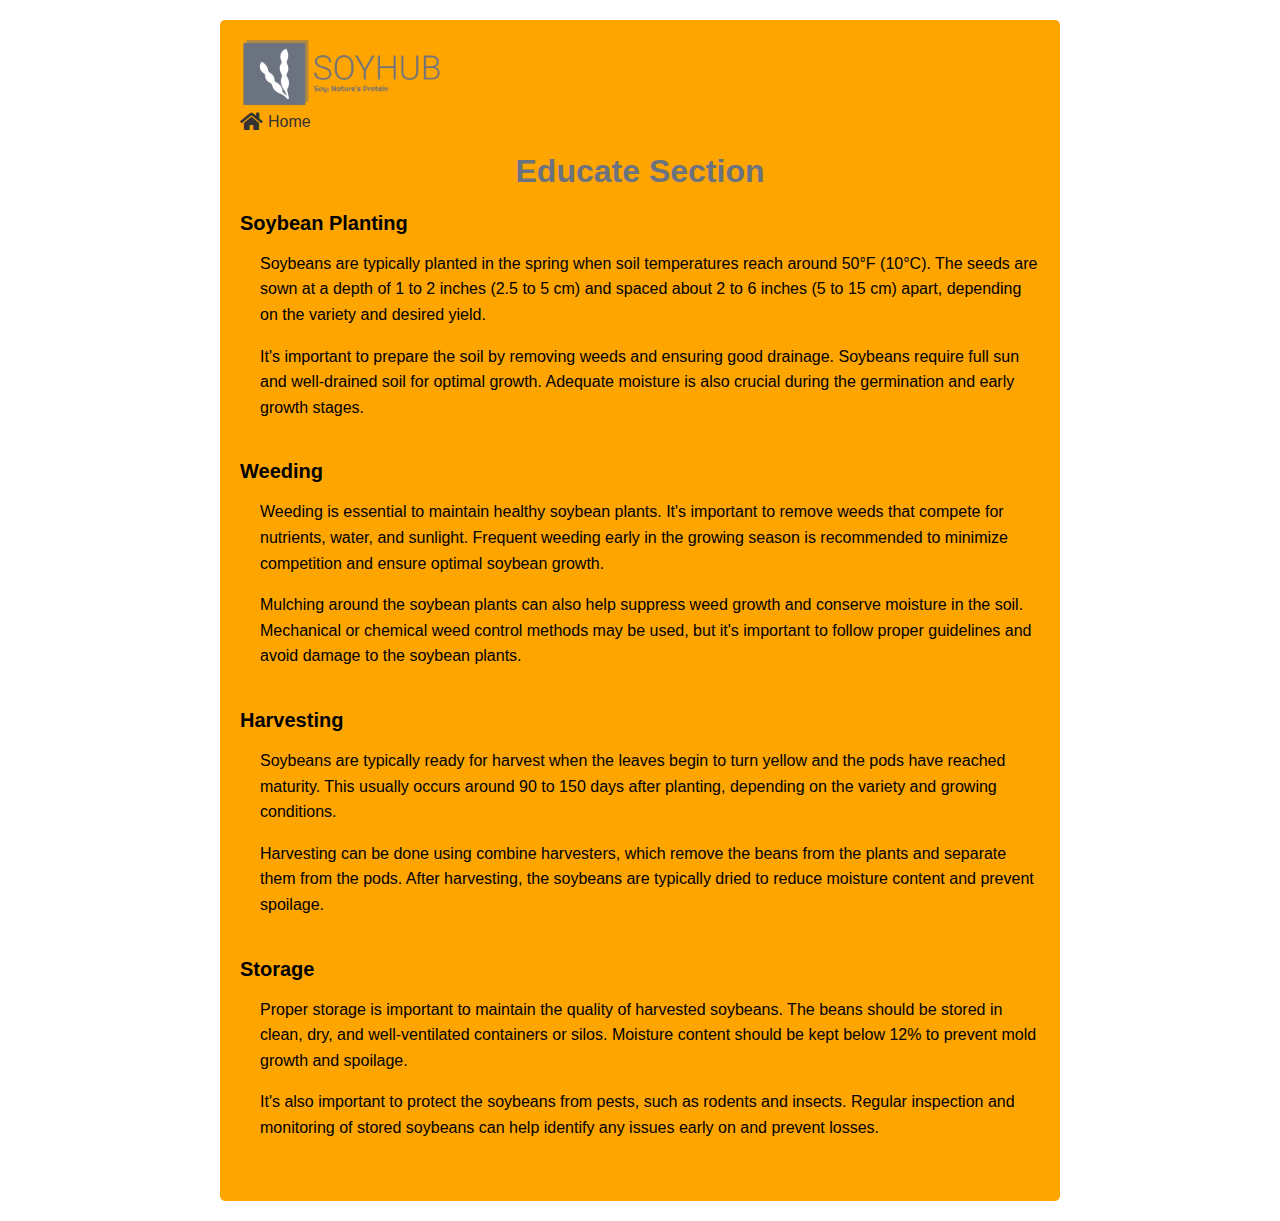
<file: educate.html>
<!DOCTYPE html>
<html lang="en">
<head>
  <meta charset="UTF-8">
  <meta name="viewport" content="width=device-width, initial-scale=1.0">
  <title>Soybean Education</title>
  <link rel="icon" href="logo-no-background.png">

  <style>
    body {
      font-family: Arial, sans-serif;
      margin: 0;
      padding: 20px;
    }

    .container {
      max-width: 800px;
      margin: 0 auto;
      background-color: orange;
      padding: 20px;
      border-radius: 5px;
    }

    h1 {
      color: rgb(107,114,128);
      text-align: center;
    }

    p {
      line-height: 1.6;
    }

    .section {
      margin-bottom: 40px;
    }

    .section-title {
      font-size: 20px;
      font-weight: bold;
      margin-bottom: 10px;
    }

    .section-content {
      margin-left: 20px;
    }
    .home-link {
      display: flex;
      align-items: center;
      color: #333;
      text-decoration: none;
      margin-bottom: 20px;
    }

    .home-icon {
      font-size: 20px;
      margin-right: 5px;
    }
  </style>
    <link rel="stylesheet" href="https://cdnjs.cloudflare.com/ajax/libs/font-awesome/5.15.3/css/all.min.css">
</head>
<body>
  <div class="container">
    <a href="index.html" class="logo"><img src="logo-no-background.png" width= 200px></a>
    <a href="index.html" class="home-link">
      <i class="fas fa-home home-icon"></i>
      Home
    </a>
    <h1>Educate Section</h1>
    <div class="section">
      <h2 class="section-title">Soybean Planting</h2>
      <div class="section-content">
        <p>
          Soybeans are typically planted in the spring when soil temperatures reach around 50°F (10°C). The seeds are sown at a depth of 1 to 2 inches (2.5 to 5 cm) and spaced about 2 to 6 inches (5 to 15 cm) apart, depending on the variety and desired yield.
        </p>
        <p>
          It's important to prepare the soil by removing weeds and ensuring good drainage. Soybeans require full sun and well-drained soil for optimal growth. Adequate moisture is also crucial during the germination and early growth stages.
        </p>
      </div>
    </div>

    <div class="section">
      <h2 class="section-title">Weeding</h2>
      <div class="section-content">
        <p>
          Weeding is essential to maintain healthy soybean plants. It's important to remove weeds that compete for nutrients, water, and sunlight. Frequent weeding early in the growing season is recommended to minimize competition and ensure optimal soybean growth.
        </p>
        <p>
          Mulching around the soybean plants can also help suppress weed growth and conserve moisture in the soil. Mechanical or chemical weed control methods may be used, but it's important to follow proper guidelines and avoid damage to the soybean plants.
        </p>
      </div>
    </div>

    <div class="section">
      <h2 class="section-title">Harvesting</h2>
      <div class="section-content">
        <p>
          Soybeans are typically ready for harvest when the leaves begin to turn yellow and the pods have reached maturity. This usually occurs around 90 to 150 days after planting, depending on the variety and growing conditions.
        </p>
        <p>
          Harvesting can be done using combine harvesters, which remove the beans from the plants and separate them from the pods. After harvesting, the soybeans are typically dried to reduce moisture content and prevent spoilage.
        </p>
      </div>
    </div>

    <div class="section">
      <h2 class="section-title">Storage</h2>
      <div class="section-content">
        <p>
          Proper storage is important to maintain the quality of harvested soybeans. The beans should be stored in clean, dry, and well-ventilated containers or silos. Moisture content should be kept below 12% to prevent mold growth and spoilage.
        </p>
        <p>
          It's also important to protect the soybeans from pests, such as rodents and insects. Regular inspection and monitoring of stored soybeans can help identify any issues early on and prevent losses.
        </p>
      </div>
    </div>
  </div>
</body>
</html>
</file>
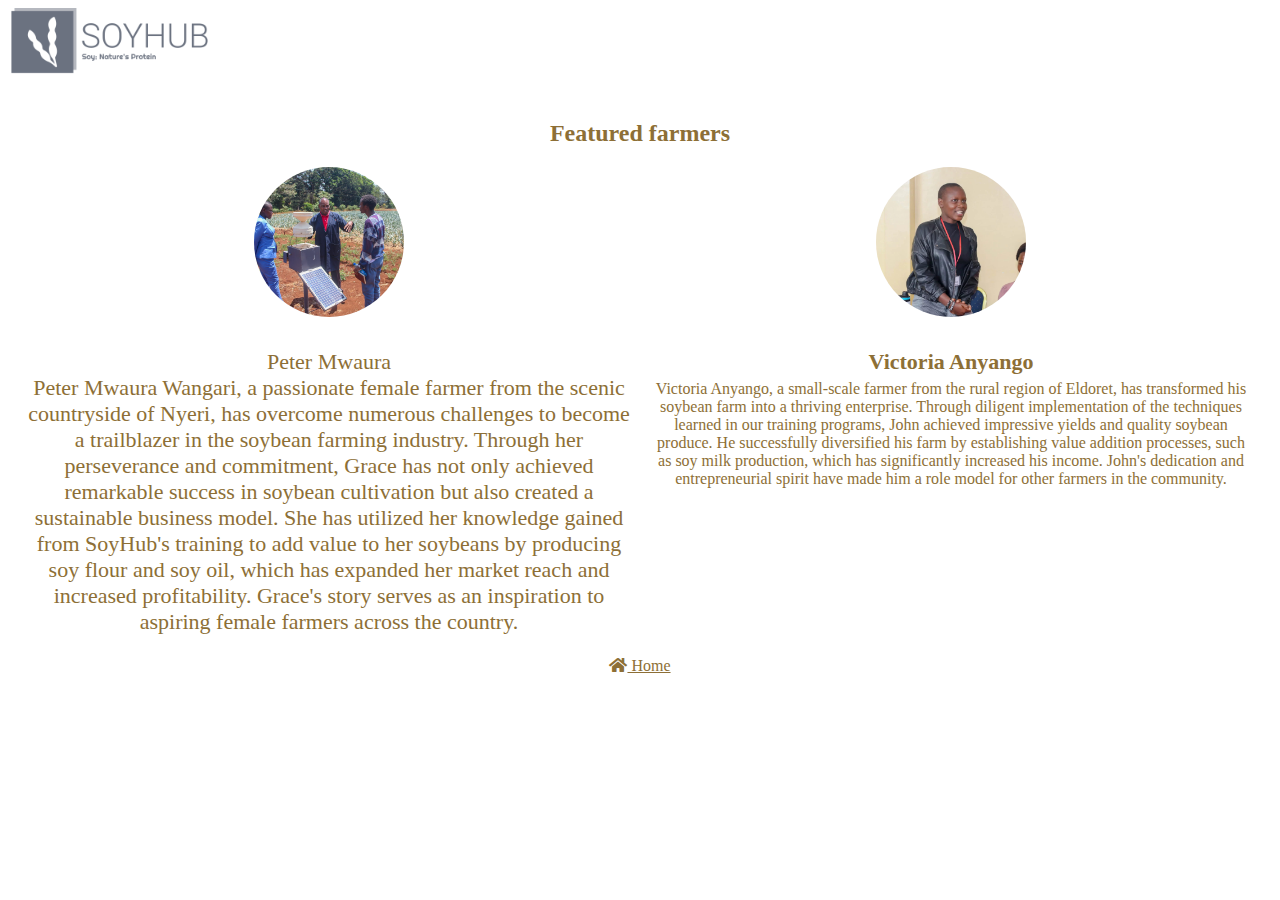
<file: Featured farmer.html>
<!DOCTYPE html>
<html>
<head>
  <link rel="icon" type="image/x-icon" href="logo-no-background.png" />
  <title>Partners Section</title>
  <img src="logo-no-background.png" width=200px alt="Logo">
  <link rel="stylesheet" href="https://cdnjs.cloudflare.com/ajax/libs/font-awesome/5.15.3/css/all.min.css">

  <style>
    *{
        background-color: FFFFFF;
        color: rgb(141, 111, 54);
    }
    .partners-section {
      text-align: center;
      padding: 20px;
    }
    /* #66bb6a */
    .partners-container {
      display: grid;
      grid-template-columns: repeat(auto-fit, minmax(200px, 1fr));
      grid-gap: 20px;
      margin-top: 20px;
    }
    
    .partner {
      display: flex;
      flex-direction: column;
      align-items: center;
    }
    
    .partner img {
      width: 150px;
      height: 150px;
      object-fit: cover;
      border-radius: 50%;
      margin-bottom: 10px;
    }
    
    .partner h3 {
      font-size: 22px;
      margin-bottom: 5px;
    }
    
    .partner p {
      font-size: 22px;
    }
    .return-button {
      margin-bottom: 20px;
    }
  </style>
</head>
<body>
  <div class="partners-section">
    <h2>Featured farmers</h2>
    <div class="partners-container">
      <div class="partner">
        <img src="WhatsApp Image 2023-07-16 at 17.44.15.jpeg" alt="Partner 1">
        <p>Peter Mwaura<br>
          Peter Mwaura Wangari, a passionate female farmer from the scenic countryside of Nyeri, has overcome numerous challenges to become a trailblazer in the soybean farming industry. Through her perseverance and commitment, Grace has not only achieved remarkable success in soybean cultivation but also created a sustainable business model. She has utilized her knowledge gained from SoyHub's training to add value to her soybeans by producing soy flour and soy oil, which has expanded her market reach and increased profitability. Grace's story serves as an inspiration to aspiring female farmers across the country.        </p>
      </div>
      <div class="partner">
        <img src="WhatsApp Image 2023-07-16 at 16.55.49.jpeg" alt="Partner 2">
        <h3>Victoria Anyango</h3>
        Victoria Anyango, a small-scale farmer from the rural region of Eldoret, has transformed his soybean farm into a thriving enterprise. Through diligent implementation of the techniques learned in our training programs, John achieved impressive yields and quality soybean produce. He successfully diversified his farm by establishing value addition processes, such as soy milk production, which has significantly increased his income. John's dedication and entrepreneurial spirit have made him a role model for other farmers in the community.
        </p>
      </div>
    </div>
    <a href="index.html" class="home-link">
      <i class="fas fa-home home-icon"></i>
      Home
    </a>
  </div>
</body>
</html>
</file>
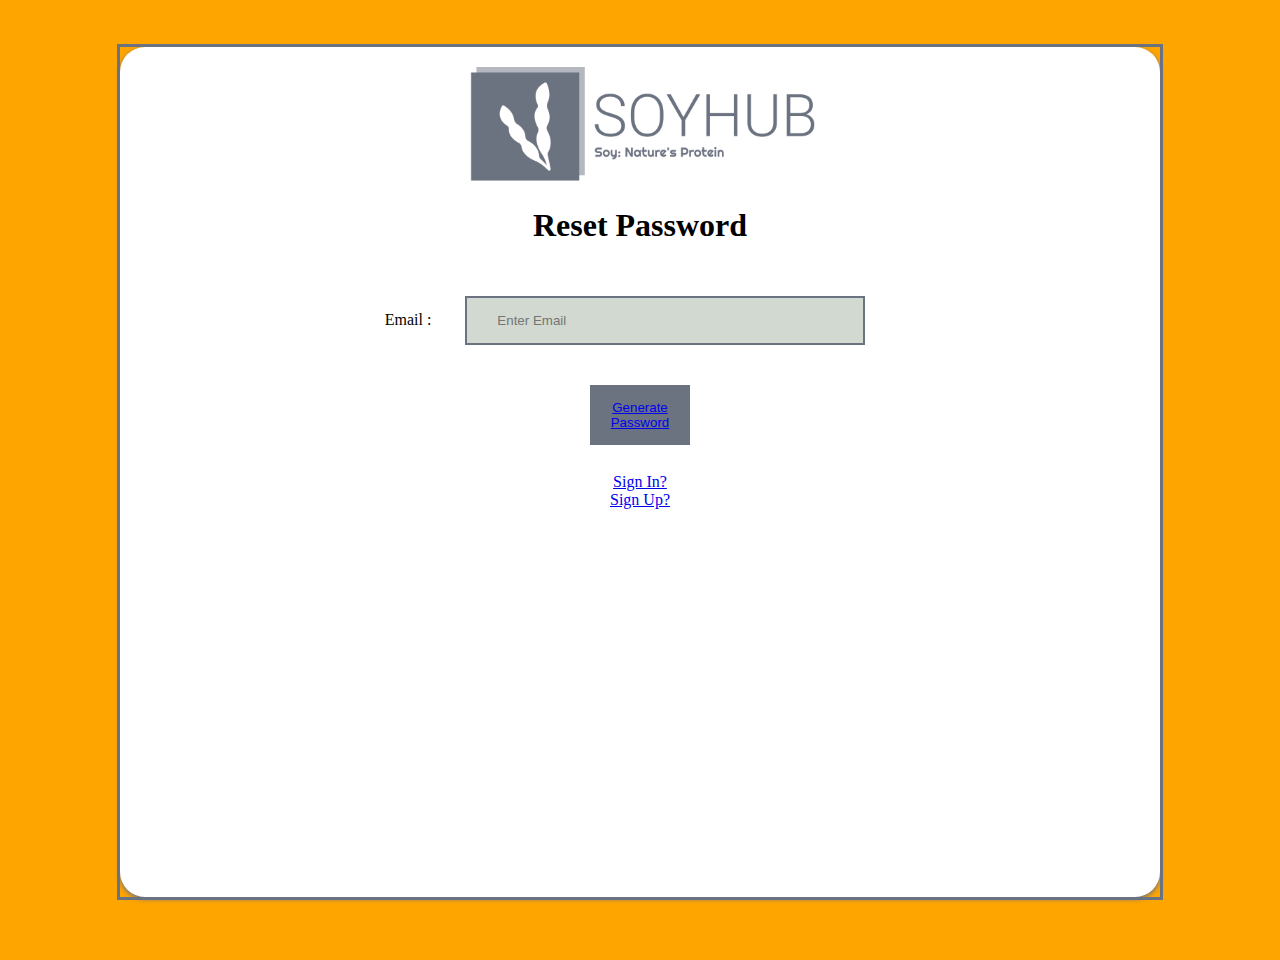
<file: forgetpassword.html>
<html>   
<head>
<title> Password Reset </title> 
<link rel="stylesheet" type="text/css" href="forget.css">
<link rel="icon" type="image/x-icon" href="logo-no-background.png" />

</head>    
<body>    
    <form>  
        <div class="container"> 
            <div class="logo-container">
                <img src="logo-no-background.png" alt="Logo">
              </div>  
              <h1>Reset Password</h1>
            
            <label>Email : </label>   
            <input type="text" id="email" placeholder="Enter Email" name="password" required>  
            <br>
            <button type="button1"><a href="login.html">Generate Password</a></button> 
            <br><br>  
             <a href="login.html">Sign In? </a><br>
             <a href="signup.html">Sign Up? </a>   
        </div>   
    </form>     
</body>     
</html>
</file>
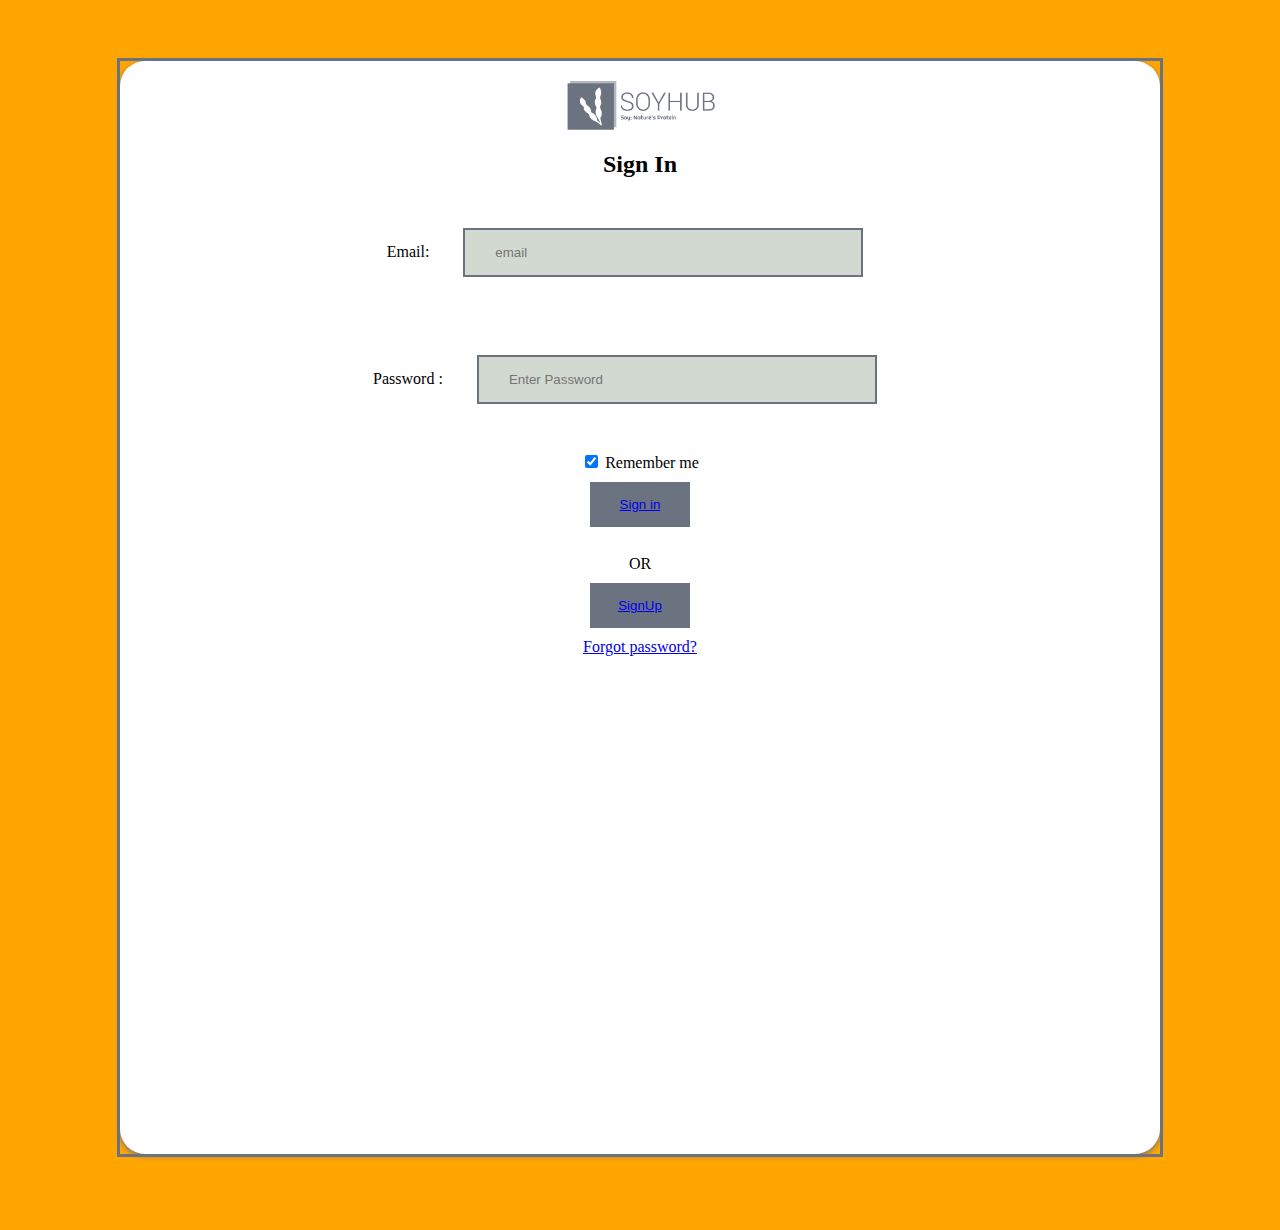
<file: login.html>
<html>   
<head>
<title> Sign In </title>  
<link rel="stylesheet" type="text/css" href="login.css"> 
<link rel="icon" type="image/x-icon" href="logo-no-background.png" /> 
</head>    
<body>
    <form> 
        <div class="container">   
          <div class="logo-container">
            <img src="logo-no-background.png" alt="Logo">
          </div>
          <h2> Sign In </h2>
            <label>Email: </label>   
            <input type="text" id="email" placeholder="email" name="email" required>  
            <br><br>
            <label>Password : </label>   
            <input type="password" id="password" placeholder="Enter Password" name="password" required>  
            <br><br>
            <input type="checkbox" checked="checked"> Remember me<br> 
            <button class="Login" id="login"> <a href="index.html">Sign in</a></button>  
            <br><br> 
            <label>OR</label> 
            <br>
            <button type="button"><a href="signup.html">SignUp</a></button> 
            <br>
            <a href="#">Forgot password? </a>
        </div>   
    </form>     
</body>   

</html>
</file>
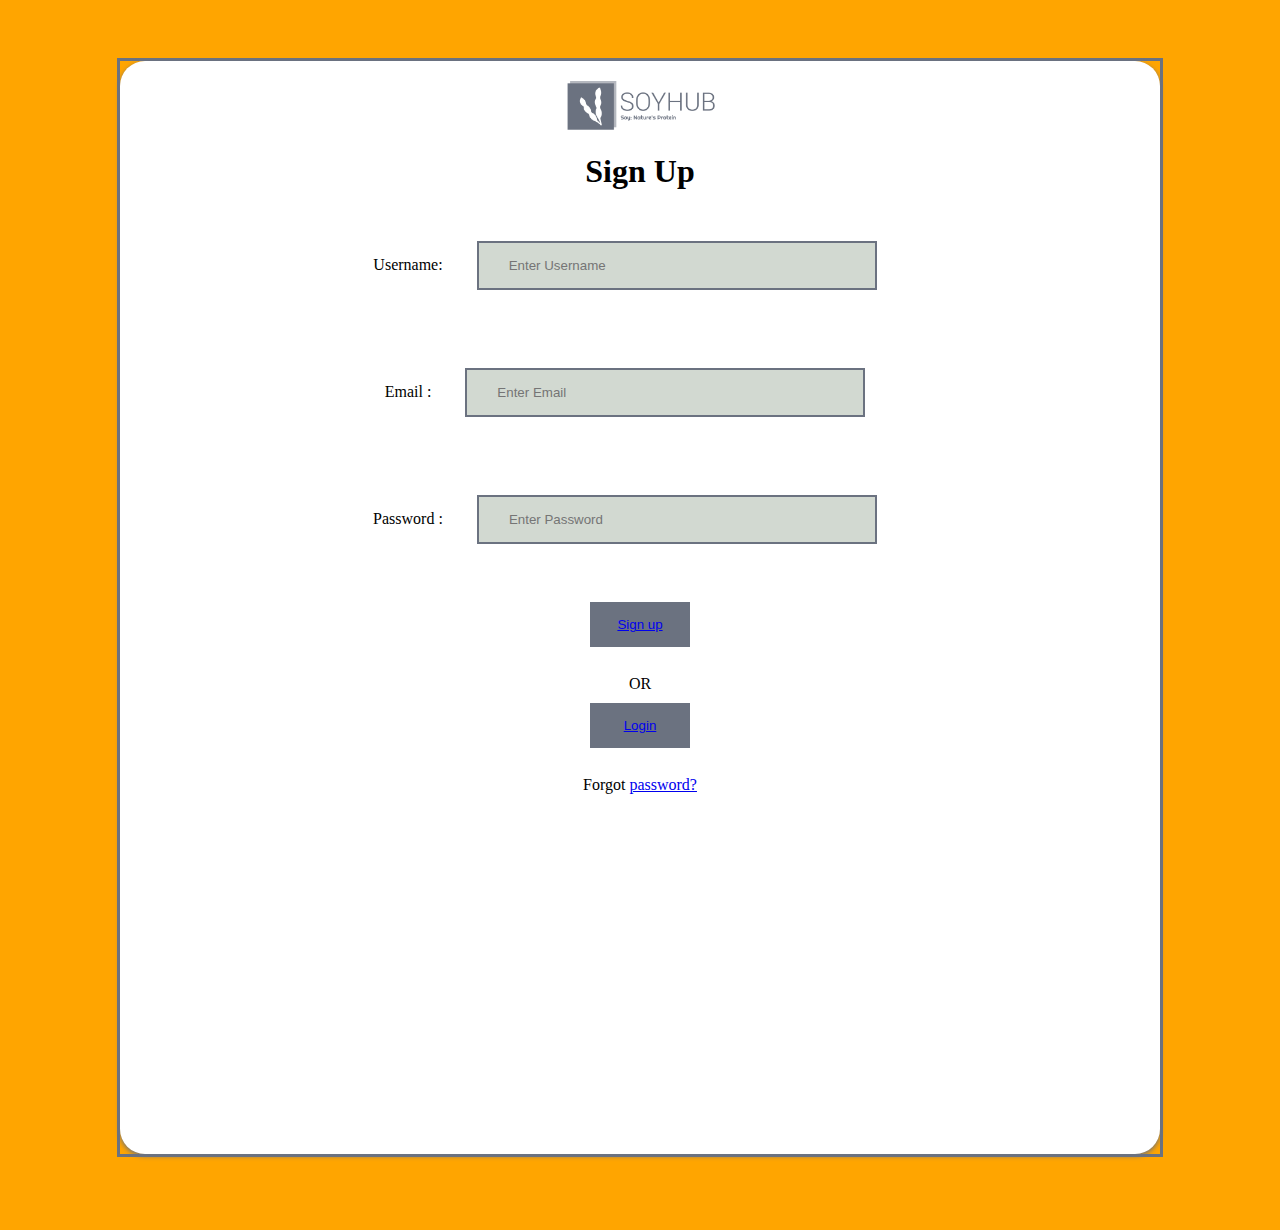
<file: signup.html>
<html>   
<head>
<title> Login Page </title> 
<link rel="stylesheet" type="text/css" href="signup.css">
<link rel="icon" type="image/x-icon" href="logo-no-background.png" />
</head>    
<body>    
    <form>  
        <div class="container"> 
            <div class="logo-container">
                <img src="logo-no-background.png" alt="Logo">
              </div>  
              <h1>Sign Up</h1>
            <label>Username: </label>   
            <input type="text" id="username" placeholder="Enter Username" name="username" required>  
            <br><br>
            <label>Email : </label>   
            <input type="text" id="email" placeholder="Enter Email" name="password" required>  
            <br><br>
            <label>Password : </label>   
            <input type="password" id="password" placeholder="Enter Password" name="password" required>  
            <br><br>
            <button class="signUp" id="signUp"> <a href="login.html">Sign up</a></button>  
            <br><br> 
            <label>OR</label> 
            <br>
            <button type="button"><a href="login.html">Login</a></button> 
            <br><br>  
            Forgot <a href="forgetpassword.html"> password? </a>   
        </div>   
    </form>     
</body>     
</html>
</file>
<file: forget.css>
Body {
    background-color: orange; 
      text-align: center;
      display: flex;
        justify-content: center;
        align-items: center;
        height: 100vh;
        margin: 30px;
  }
  .logo-container {
    position: relative;
    top: 0;
    left: 50%;
    transform: translateX(-50%);
  }
  
  img {
    max-width: 35%;
    height: auto;
  }
  
  h1{
    align-items: center;
  }
  button {   
    background-color:rgb(107,114,128); 
    width: 10%;  
          color: rgb(107,114,128);   
          padding: 15px;   
          margin: 10px 0px;   
          border: none;   
          cursor: pointer; 
           }   
   form {   
          border: 3px solid rgb(107,114,128);   
      }   
   input[type=text], input[type=password] {   
    width: 40%;   
    margin: 30px 30px;  
    padding: 15px 30px;   
    display: inline-block;   
    border: 2px solid rgb(107,114,128);   
    box-sizing: border-box; 
    background-color: D2D9D1;   
      }  
   button:hover {   
          opacity: 0.7;   
      }   
    .cancelbtn {   
          width: auto;   
          padding: 10px 18px;  
          margin: 10px 5px;  
      }   
          
       
   .container { 
    padding: 20px;   
    background-color:FFFFFF;
    width: auto;  
    align-items: center;
    padding: 20px;
    height: 90%;
    border-radius: 25px;
    box-shadow: 0 2px 5px rgb(107,114,128);
    text-align: center;
         
      }
</file>
<file: login.css>
Body {  
    background-color: orange; 
    text-align: center;
    display: flex;
      justify-content: center;
      align-items: center;
      height: 130vh;
      margin: 30px;
  }
  .logo-container {
    position: relative;
    top: 0;
    left: 50%;
    transform: translateX(-50%);
    height: auto;
  }
  
  img {
    max-width: 15%;
    height: auto;
  }
  
  h1{
    align-items: center;
  }
  button {   
    background-color:rgb(107,114,128); 
    width: 10%;  
          color: #520c17;   
          padding: 15px;   
          margin: 10px 0px;   
          border: none;   
          cursor: pointer;   
           }   
   form {   
          border: 3px solid rgb(107,114,128);   
      }   
   input[type=text], input[type=password] {   
          width: 40%;   
          margin: 30px 30px;  
          padding: 15px 30px;   
          display: inline-block;   
          border: 2px solid rgb(107,114,128);   
          box-sizing: border-box; 
          background-color: D2D9D1;  
      }  
   button:hover {   
          opacity: 0.7;   
      }   
    .cancelbtn {   
          width: auto;   
          padding: 10px 18px;  
          margin: 10px 5px;  
      }   
          
       
   .container {   
          padding: 20px;   
          background-color:FFFFFF;
          width: auto;  
          align-items: center;
          padding: 20px;
          height: 90%;
          border-radius: 25px;
          box-shadow: 0 2px 5px rgb(107,114,128);
          text-align: center;
      }
</file>
<file: signup.css>
Body {
    background-color: orange; 
      text-align: center;
      display: flex;
        justify-content: center;
        align-items: center;
        height: 130vh;
        margin: 30px;
  }
  .logo-container {
    position: relative;
    top: 0;
    left: 50%;
    transform: translateX(-50%);
  }
  
  img {
    max-width: 15%;
    height: auto;
  }
  
  h1{
    align-items: center;
  }
  button {   
    background-color:rgb(107,114,128); 
    width: 10%;  
          color: #520c17;   
          padding: 15px;   
          margin: 10px 0px;   
          border: none;   
          cursor: pointer; 
           }   
   form {   
          border: 3px solid rgb(107,114,128);   
      }   
   input[type=text], input[type=password] {   
    width: 40%;   
    margin: 30px 30px;  
    padding: 15px 30px;   
    display: inline-block;   
    border: 2px solid rgb(107,114,128);   
    box-sizing: border-box; 
    background-color: D2D9D1;   
      }  
   button:hover {   
          opacity: 0.7;   
      }   
    .cancelbtn {   
          width: auto;   
          padding: 10px 18px;  
          margin: 10px 5px;  
      }   
          
       
   .container { 
    padding: 20px;   
    background-color:FFFFFF;
    width: auto;  
    align-items: center;
    padding: 20px;
    height: 90%;
    border-radius: 25px;
    box-shadow: 0 2px 5px rgb(107,114,128);
    text-align: center;
         
      }
</file>
